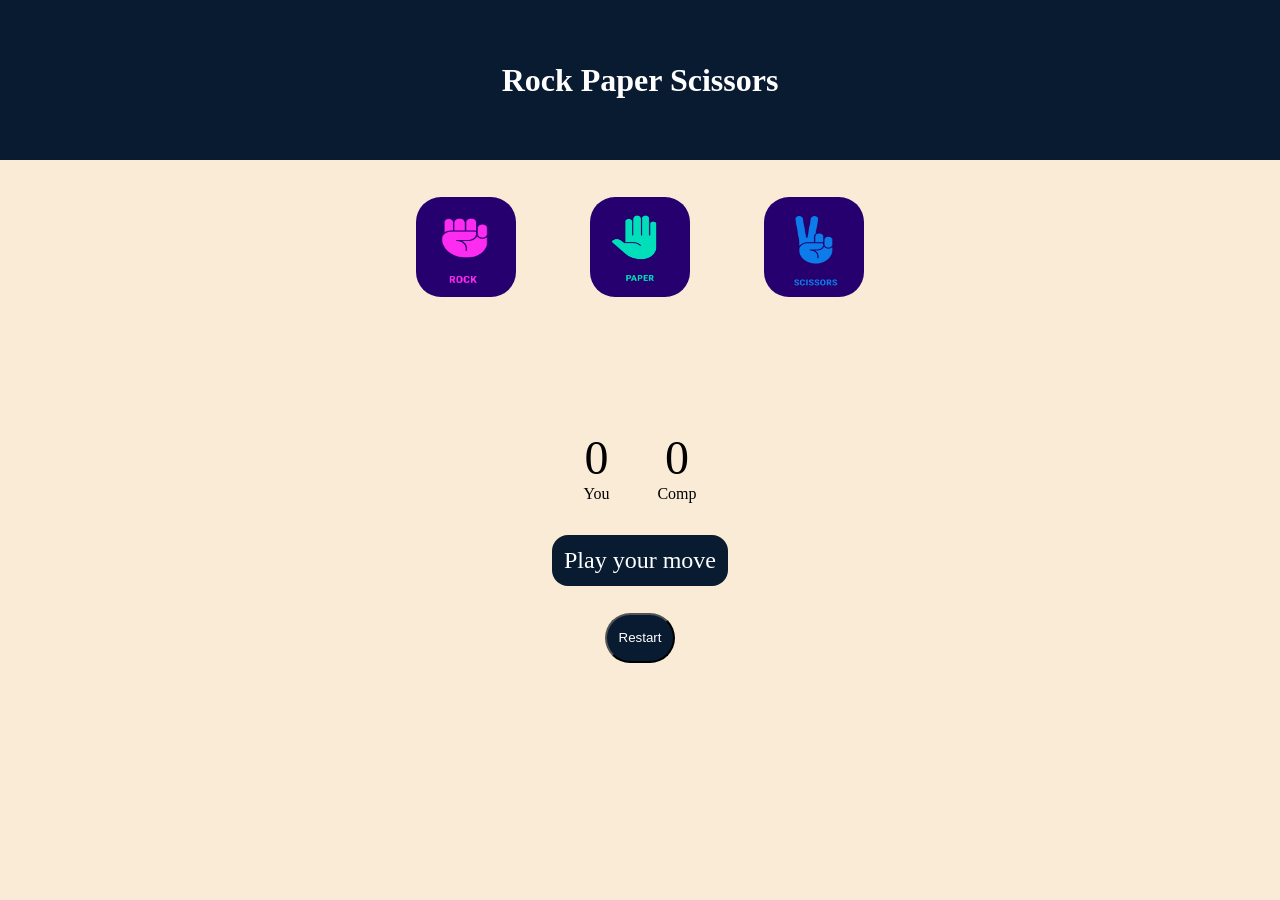
<file: index.html>
<!DOCTYPE html>
<html lang="en">
<head>
    <meta charset="UTF-8">
    <meta name="viewport" content="width=device-width, initial-scale=1.0">
    <title>RPS Game</title>
    <link rel="stylesheet" href="RPS.css">
</head>

<body>
    <h1>Rock Paper Scissors</h1>
    <div class="choices">
        <div class="choice" id="rock">
            <img src="./Images/rock.png">
        </div>

        <div class="choice" id="paper">
            <img src="./Images/paper.png">
        </div>

        <div class="choice" id="scissor">
            <img src="./Images/scissor.png">
        </div>

    </div>

    <div class="score-board">
        <div class="score">
            <p id="user-score">0</p>
            <p>You</p>

        </div>

        <div class="score">
            <p id="Comp-score">0</p>
            <p>Comp</p>

        </div>

    </div>

    <div class="msg-container">
        <p id="msg"> Play your move </p>
    </div>


    <button id="btnRefresh" type="button">
        Restart
    </button>
    
    <script src="RPS.js"></script>
</body>
</html>
</file>
<file: RPS.css>
* {
    margin: 0;
    padding: 0;
    text-align: center;
    background-color: antiquewhite;
}

h1 {
    background-color: #081b31;
    color: #fff;
    height: 5em;
    line-height: 5em;
}

.choice:hover {
    cursor: pointer;
    opacity: 0.;
    background-color: rgb(183, 166, 235);
}





.choice {
    height: 110px;
    width: 110px;
    border-radius: 25%;
    display: flex;
    justify-content: center;
    align-items: center;


}

img {
    height: 100px;
    width: 100px;
    border-radius: 25%;


}

.choices {
    display: flex;
    justify-content: center;
    align-items: center;
    gap: 4em;
    margin-top: 2em;
}

.score-board {
    display: flex;
    justify-content: center;
    align-items: center;
    gap: 3em;
    margin-top: 8em;


}

#user-score, #Comp-score {
    font-size: 3rem;
}

#msg {
    background-color: #081b31;
    color: #fff;
    font-size: 1.5rem;
    display: inline-flex;
    justify-content: center;
    align-items: center;
    border-radius: 1rem;
    padding: 0.5em;
    margin-top: 2rem;



}

#msg:hover {
    cursor: pointer;
    color: rgb(47, 170, 211);
}

#btnRefresh {
    height: 50px;
    width: 70px;
    margin-top: 2em;
    background-color: #081b31;
    color: #fff;
    border-radius: 2rem;
}
</file>
